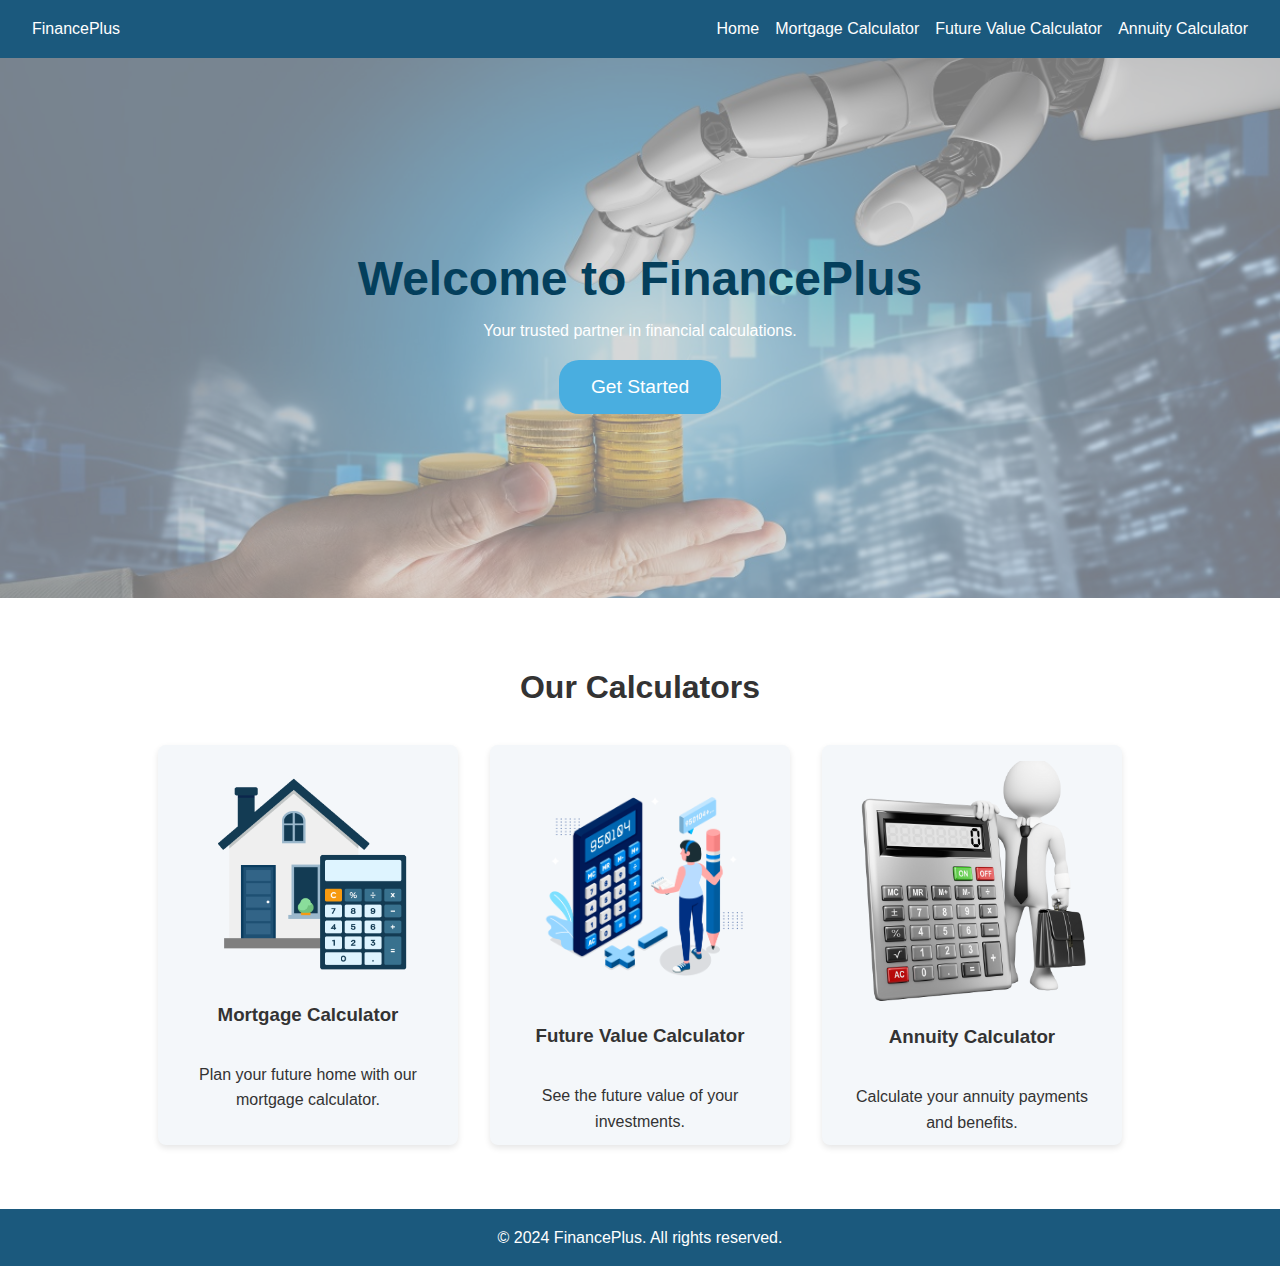
<file: index.html>
<!DOCTYPE html>
<html lang="en">
  <head>
    <meta charset="UTF-8" />
    <meta name="viewport" content="width=device-width, initial-scale=1.0" />
    <title>FinancePlus</title>
    <link rel="stylesheet" href="css/style.css" />
  </head>
  <body>
    <div class="pageContainer">
      <header>
        <nav>
          <div class="logo">FinancePlus</div>
          <div class="navLinks">
            <a href="index.html">Home</a>
            <a href="mortgage.html">Mortgage Calculator</a>
            <a href="futureValue.html">Future Value Calculator</a>
            <a href="annuity.html">Annuity Calculator</a>
          </div>
          <div class="hamburger" onclick="toggleMenu()">
            <div></div>
            <div></div>
            <div></div>
          </div>
        </nav>
      </header>

      <section class="hero">
        <img
          src="images/hero-background.jpeg"
          alt="Hero Background"
          class="heroBackground"
        />
        <div class="heroOverlay"></div>
        <div class="heroContent">
          <h1>Welcome to FinancePlus</h1>
          <p>Your trusted partner in financial calculations.</p>
          <button class="ctaButton">Get Started</button>
        </div>
      </section>

      <section class="services">
        <h2>Our Calculators</h2>
        <div class="serviceList">
          <a href="mortgage.html" class="serviceLink">
            <div class="serviceItem">
              <img src="images/mortgage.png" alt="Mortgage Calculator" />
              <h3>Mortgage Calculator</h3>
              <p>Plan your future home with our mortgage calculator.</p>
            </div>
          </a>
          <a href="futureValue.html" class="serviceLink">
            <div class="serviceItem">
              <img
                src="images/future-value.png"
                alt="Future Value Calculator"
              />
              <h3>Future Value Calculator</h3>
              <p>See the future value of your investments.</p>
            </div>
          </a>
          <a href="annuity.html" class="serviceLink">
            <div class="serviceItem">
              <img src="images/annuity.png" alt="Annuity Calculator" />
              <h3>Annuity Calculator</h3>
              <p>Calculate your annuity payments and benefits.</p>
            </div>
          </a>
        </div>
      </section>

      <footer>
        <p>&copy; 2024 FinancePlus. All rights reserved.</p>
      </footer>
    </div>
    <script src="scripts/index.js"></script>
  </body>
</html>
</file>
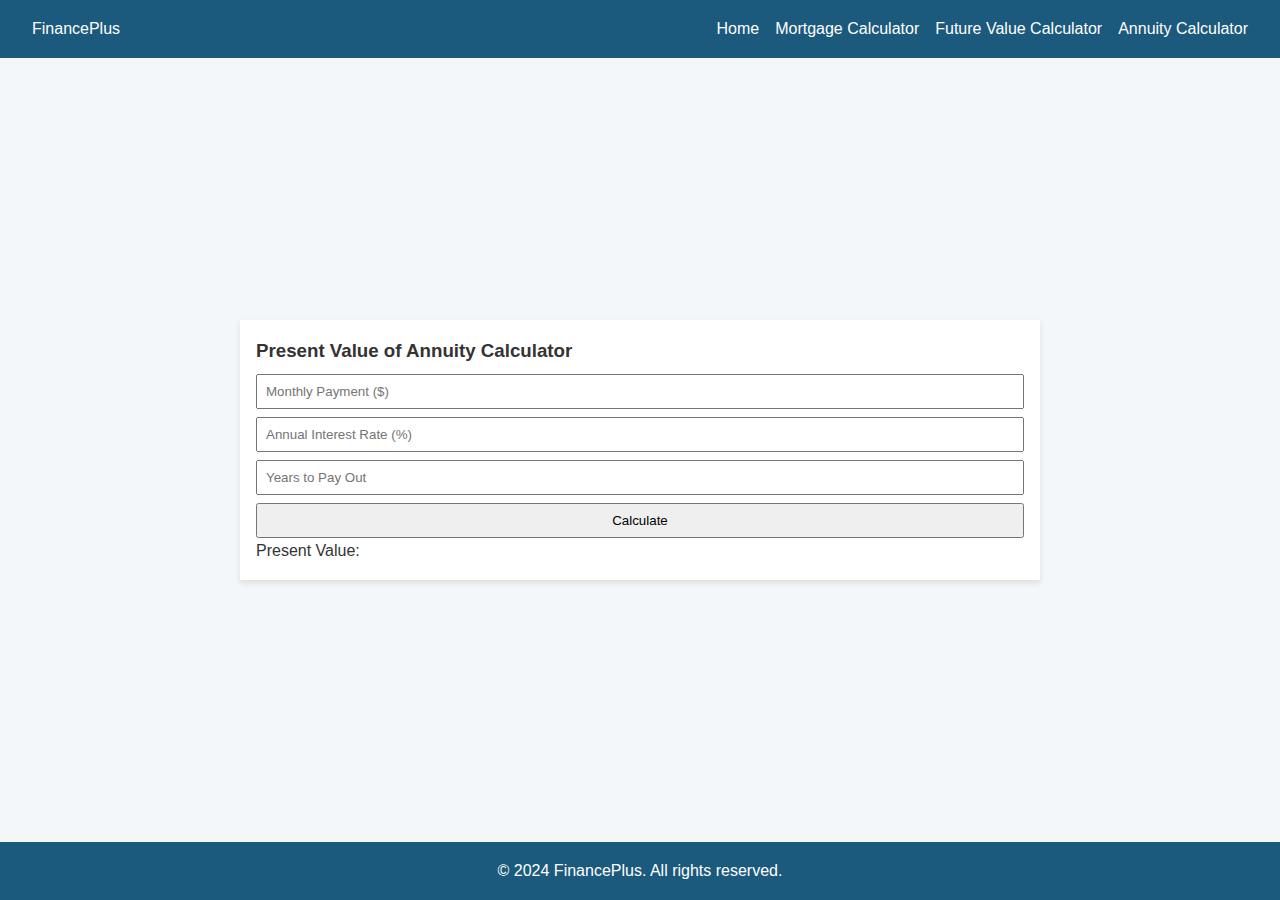
<file: annuity.html>
<!DOCTYPE html>
<html lang="en">
  <head>
    <meta charset="UTF-8" />
    <meta name="viewport" content="width=device-width, initial-scale=1.0" />
    <title>Financial Calculators</title>
    <link rel="stylesheet" href="css/style.css" />
  </head>
  <body>
    <div class="pageContainer">
      <header>
        <nav>
          <div class="logo">FinancePlus</div>
          <div class="navLinks">
            <a href="index.html">Home</a>
            <a href="mortgage.html">Mortgage Calculator</a>
            <a href="futureValue.html">Future Value Calculator</a>
            <a href="annuity.html">Annuity Calculator</a>
          </div>
        </nav>
      </header>

      <main>
        <section id="annuityCalculator" class="calculator">
          <h3>Present Value of Annuity Calculator</h3>
          <input
            type="number"
            id="annuityPayment"
            placeholder="Monthly Payment ($)"
            required
          />
          <input
            type="number"
            id="annuityInterestRate"
            placeholder="Annual Interest Rate (%)"
            step="0.01"
            required
          />
          <input
            type="number"
            id="annuityYears"
            placeholder="Years to Pay Out"
            required
          />
          <button id="calculateAnnuityPV">Calculate</button>
          <div id="annuityResult">
            <p>Present Value: <span id="annuityPresentValue"></span></p>
          </div>
        </section>
      </main>

      <footer>
        <p>&copy; 2024 FinancePlus. All rights reserved.</p>
      </footer>
    </div>
    <script src="scripts/index.js"></script>
  </body>
</html>
</file>
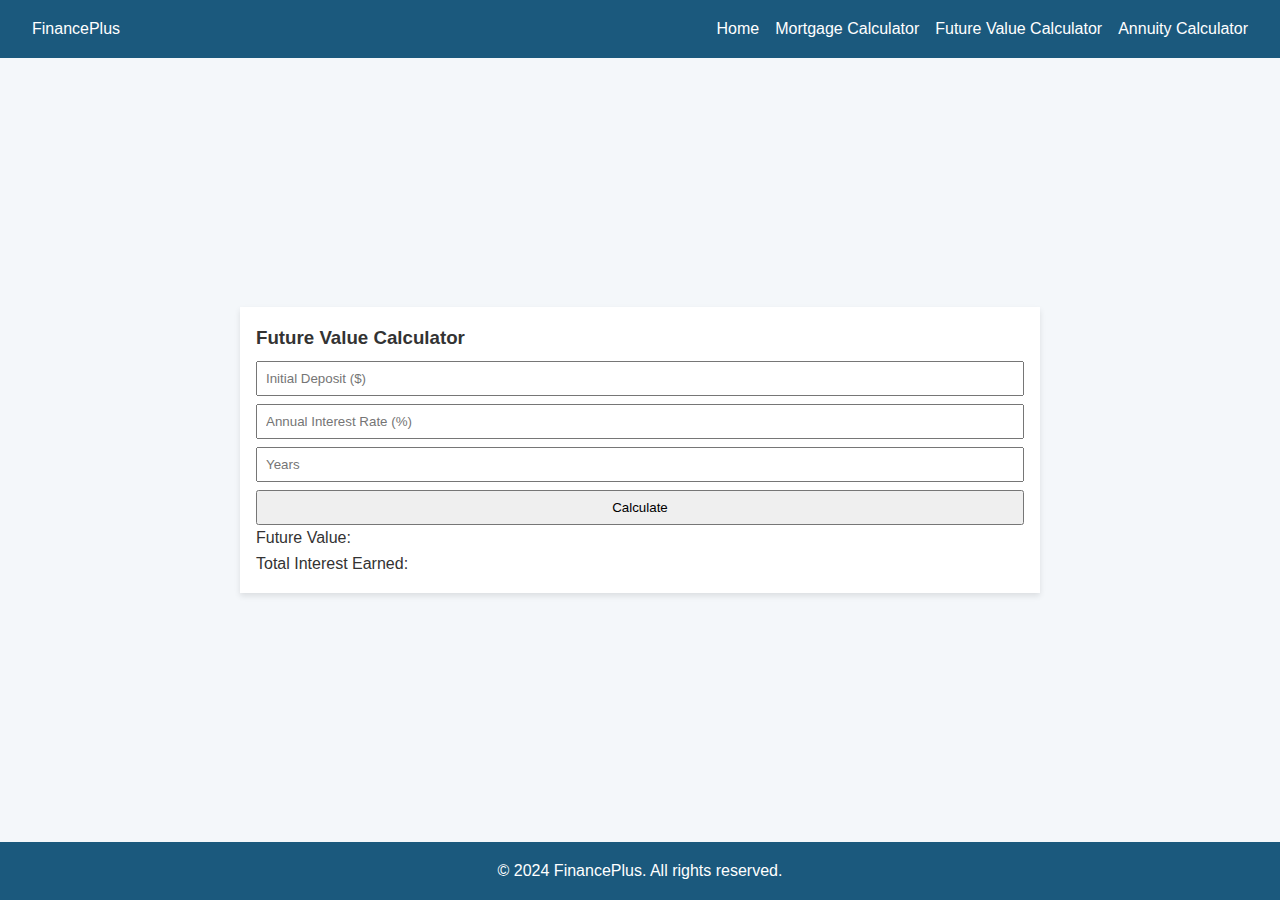
<file: futureValue.html>
<!DOCTYPE html>
<html lang="en">
  <head>
    <meta charset="UTF-8" />
    <meta name="viewport" content="width=device-width, initial-scale=1.0" />
    <title>Financial Calculators</title>
    <link rel="stylesheet" href="css/style.css" />
  </head>
  <body>
    <div class="pageContainer">
      <header>
        <nav>
          <div class="logo">FinancePlus</div>
          <div class="navLinks">
            <a href="index.html">Home</a>
            <a href="mortgage.html">Mortgage Calculator</a>
            <a href="futureValue.html">Future Value Calculator</a>
            <a href="annuity.html">Annuity Calculator</a>
          </div>
        </nav>
      </header>

      <main>
        <section id="futureValueCalculator" class="calculator">
          <h3>Future Value Calculator</h3>
          <input
            type="number"
            id="initialDeposit"
            placeholder="Initial Deposit ($)"
            required
          />
          <input
            type="number"
            id="annualInterest"
            placeholder="Annual Interest Rate (%)"
            step="0.01"
            required
          />
          <input type="number" id="depositYears" placeholder="Years" required />
          <button id="calculateFutureValue" onclick="calculateFutureValue()">
            Calculate
          </button>
          <div id="futureValueResult">
            <p>Future Value: <span id="futureValue"></span></p>
            <p>Total Interest Earned: <span id="totalInterestEarned"></span></p>
          </div>
        </section>
      </main>

      <footer>
        <p>&copy; 2024 FinancePlus. All rights reserved.</p>
      </footer>
    </div>
    <script src="scripts/index.js"></script>
  </body>
</html>
</file>
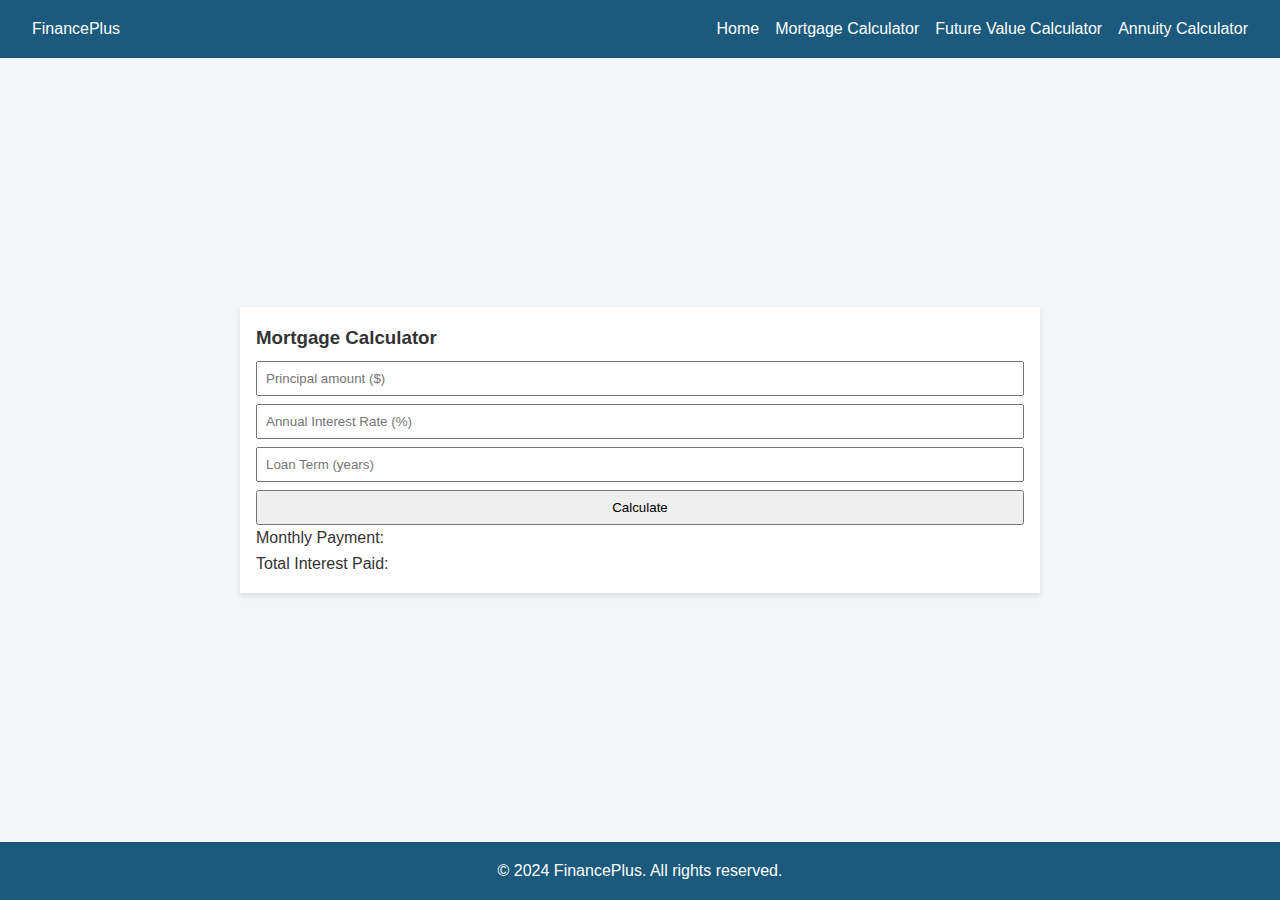
<file: mortgage.html>
<!DOCTYPE html>
<html lang="en">
  <head>
    <meta charset="UTF-8" />
    <meta name="viewport" content="width=device-width, initial-scale=1.0" />
    <title>Mortgage Calculator</title>
    <link rel="stylesheet" href="css/style.css" />
  </head>
  <body>
    <div class="pageContainer">
      <header>
        <nav>
          <div class="logo">FinancePlus</div>
          <div class="navLinks">
            <a href="index.html">Home</a>
            <a href="mortgage.html">Mortgage Calculator</a>
            <a href="futureValue.html">Future Value Calculator</a>
            <a href="annuity.html">Annuity Calculator</a>
          </div>
        </nav>
      </header>

      <main>
        <section id="mortgageCalculator" class="calculator">
          <h3>Mortgage Calculator</h3>
          <input type="number" id="mortgagePrincipal" placeholder="Principal amount ($)" required />
          <input type="number" id="mortgageInterestRate" placeholder="Annual Interest Rate (%)" step="0.01" required />
          <input type="number" id="mortgageLoanTerm" placeholder="Loan Term (years)" required />
          <button id="calculateMortgage">Calculate</button>
          <div id="mortgageResult">
            <p>Monthly Payment: <span id="mortgageMonthlyPayment"></span></p>
            <p>Total Interest Paid: <span id="mortgageTotalInterest"></span></p>
          </div>
        </section>
      </main>

      <footer>
        <p>&copy; 2024 FinancePlus. All rights reserved.</p>
      </footer>
    </div>

    <script src="scripts/index.js"></script>
  </body>
</html>
</file>
<file: css/style.css>
* {
  margin: 0;
  padding: 0;
  box-sizing: border-box;
}

body {
  font-family: "Arial", sans-serif;
  line-height: 1.6;
  color: #333;
  background-color: #f4f7fa;
  display: flex;
  flex-direction: column;
  min-height: 100vh;
  margin: 0;
}

.hamburger {
  display: none;
  flex-direction: column;
  cursor: pointer;
  position: absolute;
  right: 2rem;
}

.hamburger div {
  width: 25px;
  height: 3px;
  background-color: #fff;
  margin: 4px 0;
}

.pageContainer {
  display: flex;
  flex-direction: column;
  flex: 1;
}

main {
  display: flex;
  flex-direction: column;
  flex-grow: 1;
  align-items: center;
  justify-content: center;
}

header {
  background-color: #1b597d;
  color: #fff;
  padding: 1rem 0;
}

nav {
  display: flex;
  justify-content: space-between;
  align-items: center;
  padding: 0 2rem;
  position: relative;
}

.navLinks {
  display: flex;
}

.navLinks a {
  color: #fff;
  text-decoration: none;
  margin-left: 1rem;
  transition: color 0.3s;
}

.navLinks a:hover {
  color: #ffa500;
}

.hero {
  position: relative;
  color: #fff;
  text-align: center;
  height: 60vh;
  display: flex;
  align-items: center;
  justify-content: center;
}

.heroBackground {
  position: absolute;
  top: 0;
  left: 0;
  width: 100%;
  height: 100%;
  object-fit: cover;
  z-index: -1;
}

.heroOverlay {
  background: rgba(193, 193, 193, 0.623);
  position: absolute;
  top: 0;
  left: 0;
  right: 0;
  bottom: 0;
}

.heroContent {
  position: relative;
  z-index: 1;
  max-width: 800px;
  margin: auto;
}

.heroContent h1 {
  font-size: 3em;
  color: #043f5c;
}

.ctaButton {
  background-color: #49aee0;
  color: #fff;
  border: none;
  border-radius: 20px;
  padding: 1rem 2rem;
  font-size: 1.2rem;
  cursor: pointer;
  margin-top: 1rem;
  transition: background-color 0.3s;
}

.ctaButton:hover {
  background-color: #004161;
}

.services {
  padding: 4rem 2rem;
  background-color: #fff;
  text-align: center;
}

.services h2 {
  margin-bottom: 2rem;
  font-size: 2rem;
}

.serviceList {
  display: flex;
  flex-wrap: wrap;
  justify-content: center;
  gap: 2rem;
}

.serviceLink {
  text-decoration: none;
  color: inherit;
  display: block;
}

.serviceItem {
  background-color: #f4f7fa;
  padding: 1rem;
  border-radius: 8px;
  box-shadow: 0 3px 6px rgba(0, 0, 0, 0.1);
  width: 300px;
  height: 400px;
  transition: transform 0.3s, background-color 0.3s;
  display: flex;
  flex-direction: column;
  align-items: center;
}

.serviceItem img {
  width: 100%;
  height: 66.66%;
  border-radius: 8px 8px 0 0;
  object-fit: cover;
}

.serviceItem h3,
.serviceItem p {
  margin: 1rem;
  text-align: center;
}

.serviceItem p {
  flex-grow: 1;
  display: flex;
  align-items: center;
  justify-content: center;
}

.serviceItem:hover {
  transform: translateY(-5px);
  background-color: #e0e0e0;
}

.calculator {
  min-width: 800px;
  padding: 1rem;
  background: #fff;
  box-shadow: 0 3px 6px rgba(0, 0, 0, 0.1);
}

.calculator input,
.calculator button {
  width: 100%;
  padding: 0.5rem;
  margin-top: 0.5rem;
}

footer {
  background-color: #1b597d;
  color: #fff;
  text-align: center;
  padding: 1rem 0;
  position: relative;
  width: 100%;
  flex-shrink: 0;
}

@media (max-width: 1200px) {
  .calculator {
    min-width: 70%;
  }
}

@media (max-width: 992px) {
  .heroContent h1 {
    font-size: 2.5em;
  }

  .calculator {
    min-width: 90%;
  }

  .navLinks a {
    margin-left: 0.5rem;
  }
}

@media (max-width: 768px) {
  .hero {
    height: 50vh;
  }

  .heroContent h1 {
    font-size: 2em;
  }

  .ctaButton {
    padding: 0.8rem 1.6rem;
    font-size: 1rem;
  }

  .services h2 {
    font-size: 1.8rem;
  }

  .serviceItem {
    width: 45%;
  }

  .calculator {
    min-width: 100%;
  }
}

@media (max-width: 576px) {
  .heroContent h1 {
    font-size: 1.8em;
  }

  .ctaButton {
    padding: 0.6rem 1.2rem;
    font-size: 0.8rem;
  }

  .serviceItem {
    width: 100%;
  }

  .hero {
    height: 40vh;
  }

  nav {
    flex-direction: column;
    align-items: flex-start;
  }

  .navLinks {
    display: none;
    flex-direction: column;
    width: 100%;
    text-align: center;
    background-color: #1b597d;
  }

  .navLinks.show {
    display: flex;
  }

  .navLinks a {
    margin: 0.5rem 0;
    padding: 0.5rem;
    width: 100%;
  }

  .hamburger {
    display: flex;
    position: absolute;
    right: 2rem;
  }

  .calculator {
    width: 90%;
    min-width: unset;
  }
}
</file>
